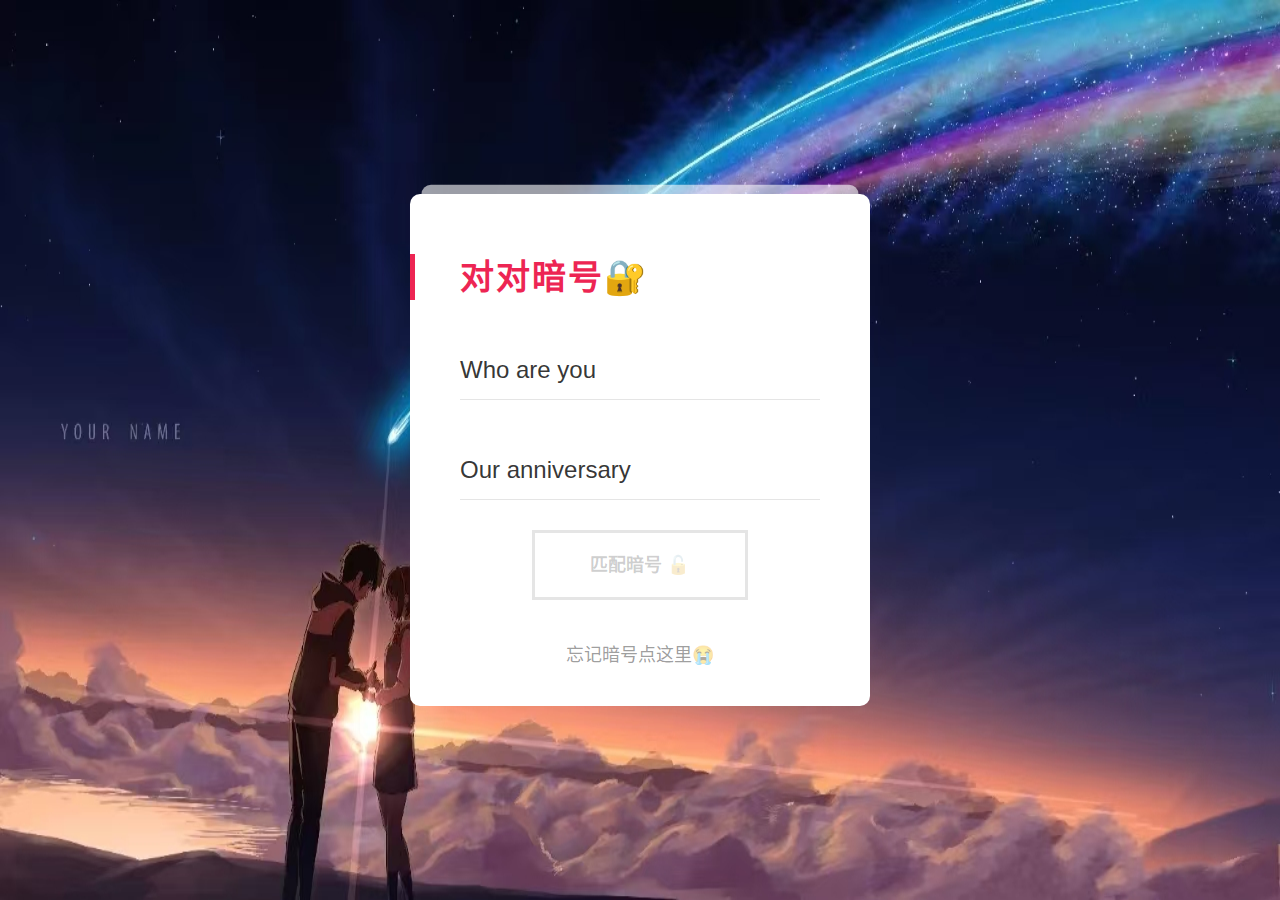
<file: index.html>
﻿<!DOCTYPE html>
<html lang="zh-CN">
  <head>
    <meta charset="UTF-8" />
    <title>让我来看看这是谁来了😜</title>

    <link
      rel="stylesheet"
      href="index/css/font-awesome-4.7.0/css/font-awesome.min.css"
    />
    <link rel="stylesheet" href="index/css/style.css" />
  </head>

  <body>
    <div class="materialContainer">
      <div class="box">
        <div class="title">对对暗号🔐</div>
        <div class="input">
          <label for="username">Who are you</label>
          <input type="text" name="username" id="username" />
          <span class="spin"></span>
        </div>
        <div class="input">
          <label for="password">Our anniversary</label>
          <input type="password" name="password" id="password" />
          <span class="spin"></span>
        </div>
        <div class="button login">
          <button onclick="login()">
            <span>匹配暗号 🔓</span>
            <i class="fa fa-check"></i>
          </button>
        </div>
        <a href="javascript:" class="pass-forgot" onclick="forgot()"
          >忘记暗号点这里😭</a
        >
      </div>
    </div>

    <script src="index/js/jquery.min.js"></script>
    <script src="index/js"></script>
    <script>
      function forgot() {
        alert('愣着干啥 快来问我🐷');
      }

      function login() {
        var username = document.getElementById('username');
        var pass = document.getElementById('password');
        if (username.value === '') {
          alert('让我来看看你的名字叫什么😲');
          username.focus();
        } else if (username.value === "刘宇珂" ||username.value ===  "珂宝" || username.value === "宇珂" ||username.value ===  "珂珂") {
          if (pass.value === '') {
            alert('还记得我们的第一天吗😘');
          }else if (pass.value !== '20250111') {
            alert('密码不对哦😭');
          }else {
            alert('验证成功✅ 叮咚 有一封信件');
            window.location.href = 'index/main.html';
          }
        } else {
          alert('你谁呀？');
          window.location.href = 'index/Error_Lemon.html';
        }
      }
    </script>
  </body>
</html>
</file>
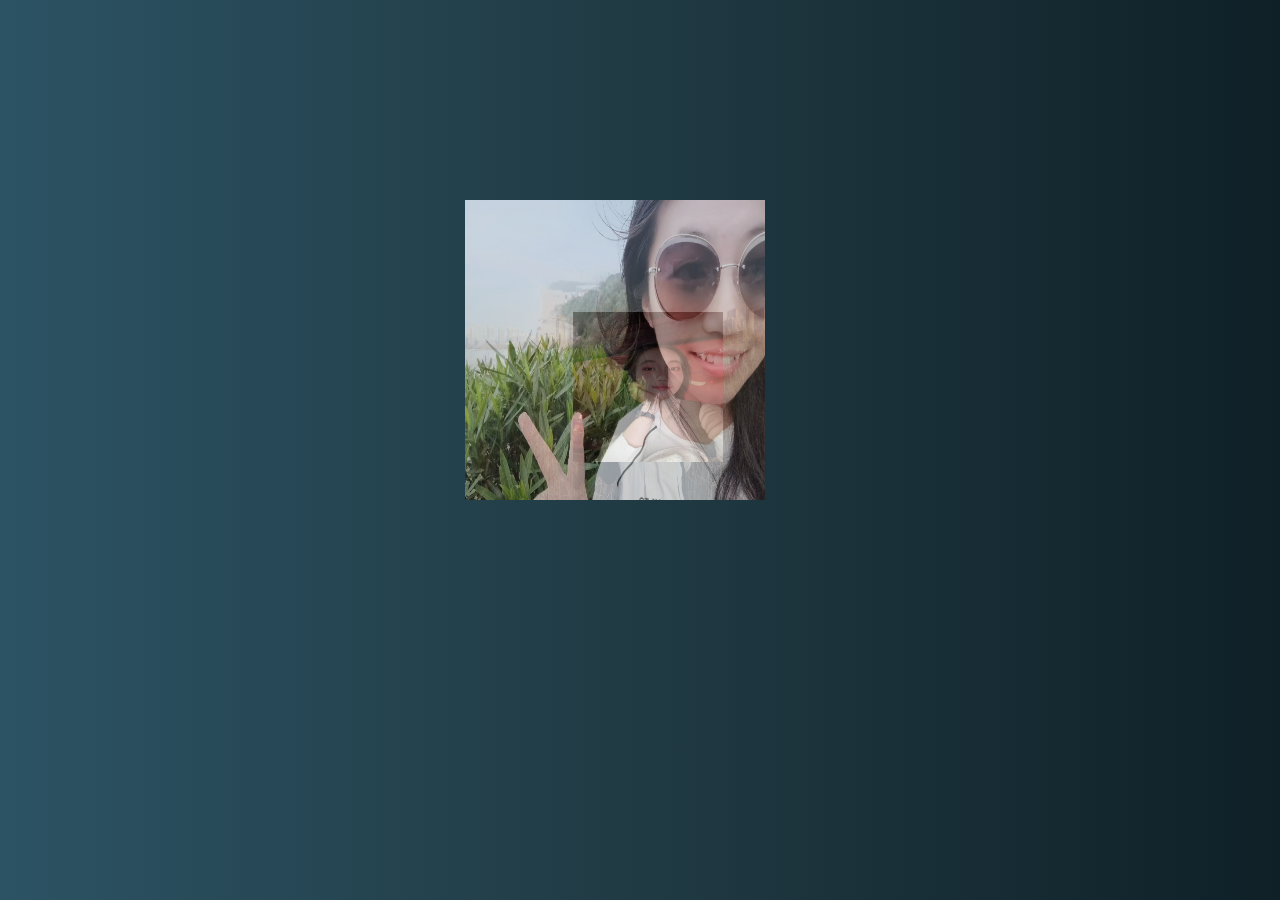
<file: 3DRotateAlbum/index.html>
<!DOCTYPE html>
<html lang="en">
<head>
    <meta charset="UTF-8">
    <meta name="viewport" content="width=device-width, initial-scale=1.0">
    <title>宝宝的3d旋转相册</title>
</head>
<link rel="stylesheet" href="style.css">
<body>
<main>
    <div class="big">
        <div class="img1_1"><img src="./assets/photo36.jpg" alt=""></div>
        <div class="img2_2"><img src="./assets/photo38.jpg" alt=""></div>
        <div class="img3_3"><img src="./assets/photo40.jpg" alt=""></div>
        <div class="img4_4"><img src="./assets/photo44.jpg" alt=""></div>
        <div class="img5_5"><img src="./assets/photo49.jpg" alt=""></div>
        <div class="img6_6"><img src="./assets/photo50.jpg" alt=""></div>

        <span class="img1"><img src="./assets/photo51.jpg" alt=""></span>
        <span class="img2"><img src="./assets/photo52.jpg" alt=""></span>
        <span class="img3"><img src="./assets/photo53.jpg" alt=""></span>
        <span class="img4"><img src="./assets/photo54.jpg" alt=""></span>
        <span class="img5"><img src="./assets/photo69.jpg" alt=""></span>
        <span class="img6"><img src="./assets/photo45.jpg" alt=""></span>
    </div>
</main>
</body>
</html>
</file>
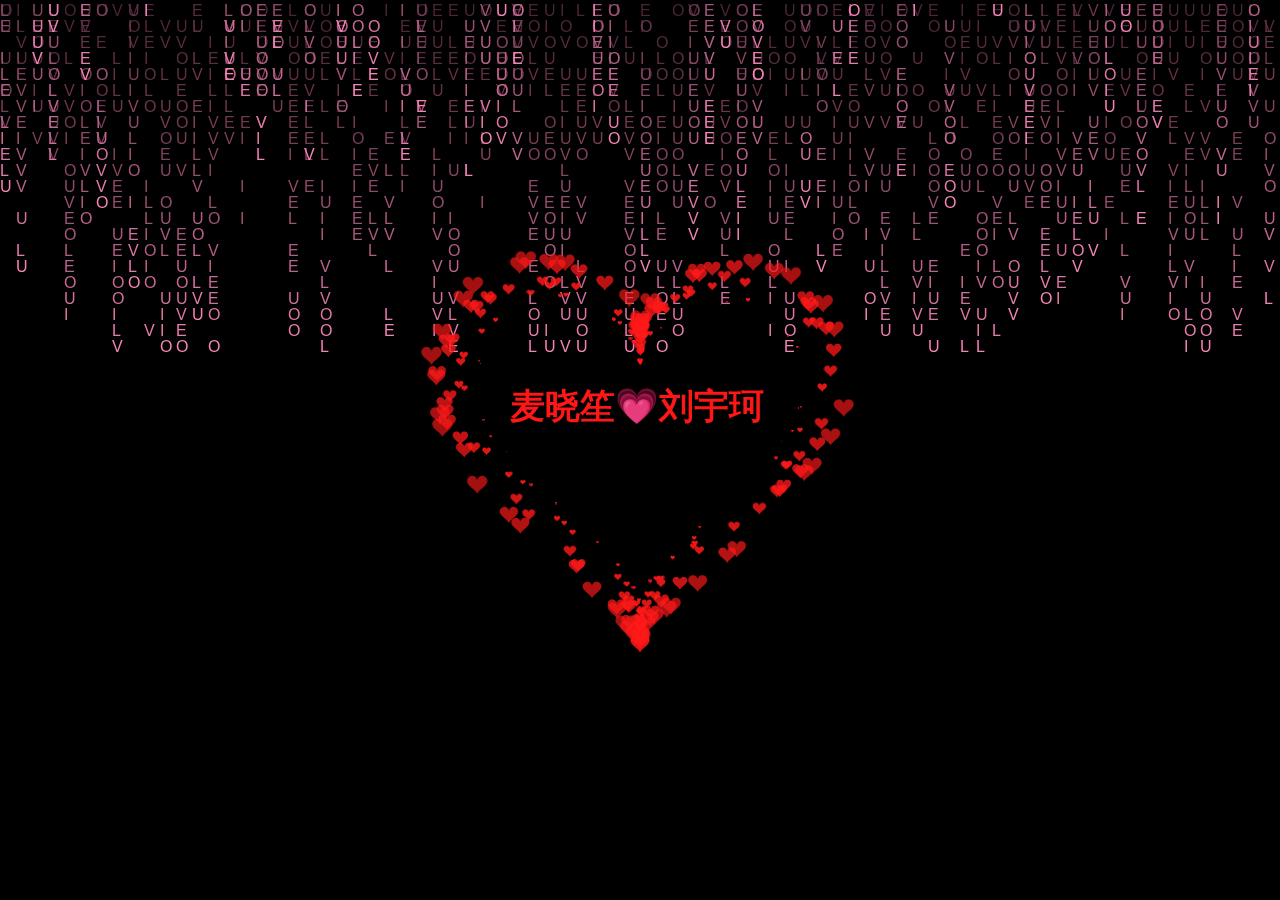
<file: HackerLove/index.html>
<!DOCTYPE html>
<html>
<meta http-equiv="Content-Type" content="text/html; charset=utf-8" />
<head>
    <title>I love you</title>
</head>
<body> <canvas id="canvas"></canvas>
<style type="text/css">
    body {
        margin: 0;
        padding: 0;
        overflow: hidden;
    }
</style>
<script type="text/javascript">
    var canvas = document.getElementById('canvas');
    var ctx = canvas.getContext('2d');


    canvas.height = window.innerHeight;
    canvas.width = window.innerWidth;

    var texts = 'I LOVE U'.split('');

    var fontSize = 16;
    var columns = canvas.width / fontSize;
    // 用于计算输出文字时坐标，所以长度即为列数
    var drops = [];
    //初始值
    for (var x = 0; x < columns; x++) {
        drops[x] = 1;
    }

    function draw() {
        //让背景逐渐由透明到不透明
        ctx.fillStyle = 'rgba(0, 0, 0, 0.05)';
        ctx.fillRect(0, 0, canvas.width, canvas.height);
        //文字颜色
        ctx.fillStyle = '#f584b7';
        ctx.font = fontSize + 'px arial';
        //逐行输出文字
        for (var i = 0; i < drops.length; i++) {
            var text = texts[Math.floor(Math.random() * texts.length)];
            ctx.fillText(text, i * fontSize, drops[i] * fontSize);

            if (drops[i] * fontSize > canvas.height || Math.random() > 0.95) {
                drops[i] = 0;
            }

            drops[i]++;
        }
    }
    setInterval(draw, 33);
</script>
</body>

</html>
<!DOCTYPE HTML PUBLIC "-//W3C//DTD HTML 4.0 Transitional//EN">
<HTML>

<HEAD>
    <TITLE> love</TITLE>
    <meta http-equiv="Content-Type" content="text/html; charset=utf-8" />
    <META NAME="Generator" CONTENT="EditPlus">
    <META NAME="Author" CONTENT="">
    <META NAME="Keywords" CONTENT="">
    <META NAME="Description" CONTENT="">
    <meta charset="UTF-8">
    <style>
        html,
        body {
            height: 100%;
            padding: 0;
            margin: 0;
            background: rgb(0, 0, 0);
        }

        canvas {
            position: absolute;
            width: 100%;
            height: 100%;
        }

        #child {
            position: fixed;
            top: 50%;
            left: 50%;
            margin-top: -75px;
            margin-left: -100px;

        }

        h5 {
            font-family: "STKaiti";
            font-size: 35px;
            color: #ff1616;
            position: relative;
            top: -50px;
            left: -30px;
        }
    </style>
</head>

<body>
<div id="child">
    <h5>麦晓笙💗刘宇珂</h5>
</div>
<!--这里写名字❤！！！-->
<canvas id="pinkboard"></canvas>
<!-- <canvas id= "canvas"></canvas>  -->
<script>
    /*
   * Settings
   */
    var settings = {
        particles: {
            length: 500, // maximum amount of particles
            duration: 2, // particle duration in sec
            velocity: 100, // particle velocity in pixels/sec
            effect: -0.75, // play with this for a nice effect
            size: 30, // particle size in pixels
        },
    };

    /*
     * RequestAnimationFrame polyfill by Erik Möller
     */
    (function () { var b = 0; var c = ["ms", "moz", "webkit", "o"]; for (var a = 0; a < c.length && !window.requestAnimationFrame; ++a) { window.requestAnimationFrame = window[c[a] + "RequestAnimationFrame"]; window.cancelAnimationFrame = window[c[a] + "CancelAnimationFrame"] || window[c[a] + "CancelRequestAnimationFrame"] } if (!window.requestAnimationFrame) { window.requestAnimationFrame = function (h, e) { var d = new Date().getTime(); var f = Math.max(0, 16 - (d - b)); var g = window.setTimeout(function () { h(d + f) }, f); b = d + f; return g } } if (!window.cancelAnimationFrame) { window.cancelAnimationFrame = function (d) { clearTimeout(d) } } }());

    /*
     * Point class
     */
    var Point = (function () {
        function Point(x, y) {
            this.x = (typeof x !== 'undefined') ? x : 0;
            this.y = (typeof y !== 'undefined') ? y : 0;
        }
        Point.prototype.clone = function () {
            return new Point(this.x, this.y);
        };
        Point.prototype.length = function (length) {
            if (typeof length == 'undefined')
                return Math.sqrt(this.x * this.x + this.y * this.y);
            this.normalize();
            this.x *= length;
            this.y *= length;
            return this;
        };
        Point.prototype.normalize = function () {
            var length = this.length();
            this.x /= length;
            this.y /= length;
            return this;
        };
        return Point;
    })();

    /*
     * Particle class
     */
    var Particle = (function () {
        function Particle() {
            this.position = new Point();
            this.velocity = new Point();
            this.acceleration = new Point();
            this.age = 0;
        }
        Particle.prototype.initialize = function (x, y, dx, dy) {
            this.position.x = x;
            this.position.y = y;
            this.velocity.x = dx;
            this.velocity.y = dy;
            this.acceleration.x = dx * settings.particles.effect;
            this.acceleration.y = dy * settings.particles.effect;
            this.age = 0;
        };
        Particle.prototype.update = function (deltaTime) {
            this.position.x += this.velocity.x * deltaTime;
            this.position.y += this.velocity.y * deltaTime;
            this.velocity.x += this.acceleration.x * deltaTime;
            this.velocity.y += this.acceleration.y * deltaTime;
            this.age += deltaTime;
        };
        Particle.prototype.draw = function (context, image) {
            function ease(t) {
                return (--t) * t * t + 1;
            }
            var size = image.width * ease(this.age / settings.particles.duration);
            context.globalAlpha = 1 - this.age / settings.particles.duration;
            context.drawImage(image, this.position.x - size / 2, this.position.y - size / 2, size, size);
        };
        return Particle;
    })();

    /*
     * ParticlePool class
     */
    var ParticlePool = (function () {
        var particles,
            firstActive = 0,
            firstFree = 0,
            duration = settings.particles.duration;

        function ParticlePool(length) {
            // create and populate particle pool
            particles = new Array(length);
            for (var i = 0; i < particles.length; i++)
                particles[i] = new Particle();
        }
        ParticlePool.prototype.add = function (x, y, dx, dy) {
            particles[firstFree].initialize(x, y, dx, dy);

            // handle circular queue
            firstFree++;
            if (firstFree == particles.length) firstFree = 0;
            if (firstActive == firstFree) firstActive++;
            if (firstActive == particles.length) firstActive = 0;
        };
        ParticlePool.prototype.update = function (deltaTime) {
            var i;

            // update active particles
            if (firstActive < firstFree) {
                for (i = firstActive; i < firstFree; i++)
                    particles[i].update(deltaTime);
            }
            if (firstFree < firstActive) {
                for (i = firstActive; i < particles.length; i++)
                    particles[i].update(deltaTime);
                for (i = 0; i < firstFree; i++)
                    particles[i].update(deltaTime);
            }

            // remove inactive particles
            while (particles[firstActive].age >= duration && firstActive != firstFree) {
                firstActive++;
                if (firstActive == particles.length) firstActive = 0;
            }


        };
        ParticlePool.prototype.draw = function (context, image) {
            // draw active particles
            if (firstActive < firstFree) {
                for (i = firstActive; i < firstFree; i++)
                    particles[i].draw(context, image);
            }
            if (firstFree < firstActive) {
                for (i = firstActive; i < particles.length; i++)
                    particles[i].draw(context, image);
                for (i = 0; i < firstFree; i++)
                    particles[i].draw(context, image);
            }
        };
        return ParticlePool;
    })();

    /*
     * Putting it all together
     */
    (function (canvas) {
        var context = canvas.getContext('2d'),
            particles = new ParticlePool(settings.particles.length),
            particleRate = settings.particles.length / settings.particles.duration, // particles/sec
            time;

        // get point on heart with -PI <= t <= PI
        function pointOnHeart(t) {
            return new Point(
                160 * Math.pow(Math.sin(t), 3),
                130 * Math.cos(t) - 50 * Math.cos(2 * t) - 20 * Math.cos(3 * t) - 10 * Math.cos(4 * t) + 25
            );
        }

        // creating the particle image using a dummy canvas
        var image = (function () {
            var canvas = document.createElement('canvas'),
                context = canvas.getContext('2d');
            canvas.width = settings.particles.size;
            canvas.height = settings.particles.size;
            // helper function to create the path
            function to(t) {
                var point = pointOnHeart(t);
                point.x = settings.particles.size / 2 + point.x * settings.particles.size / 350;
                point.y = settings.particles.size / 2 - point.y * settings.particles.size / 350;
                return point;
            }
            // create the path
            context.beginPath();
            var t = -Math.PI;
            var point = to(t);
            context.moveTo(point.x, point.y);
            while (t < Math.PI) {
                t += 0.01; // baby steps!
                point = to(t);
                context.lineTo(point.x, point.y);
            }
            context.closePath();
            // create the fill
            context.fillStyle = '#ff1a1a';
            context.fill();
            // create the image
            var image = new Image();
            image.src = canvas.toDataURL();
            return image;
        })();

        // render that thing!
        function render() {
            // next animation frame
            requestAnimationFrame(render);

            // update time
            var newTime = new Date().getTime() / 1000,
                deltaTime = newTime - (time || newTime);
            time = newTime;

            // clear canvas
            context.clearRect(0, 0, canvas.width, canvas.height);

            // create new particles
            var amount = particleRate * deltaTime;
            for (var i = 0; i < amount; i++) {
                var pos = pointOnHeart(Math.PI - 2 * Math.PI * Math.random());
                var dir = pos.clone().length(settings.particles.velocity);
                particles.add(canvas.width / 2 + pos.x, canvas.height / 2 - pos.y, dir.x, -dir.y);
            }

            // update and draw particles
            particles.update(deltaTime);
            particles.draw(context, image);
        }

        // handle (re-)sizing of the canvas
        function onResize() {
            canvas.width = canvas.clientWidth;
            canvas.height = canvas.clientHeight;
        }
        window.onresize = onResize;

        // delay rendering bootstrap
        setTimeout(function () {
            onResize();
            render();
        }, 10);
    })(document.getElementById('pinkboard'));




</script>

</BODY>
<!--
<audio controls>
  <source src="Alan Walker-Faded.mp3" type="audio/ogg">
  <source src="Alan Walker-Faded.mp3" type="audio/mpeg">
</audio >
     -->


</HTML>
</file>
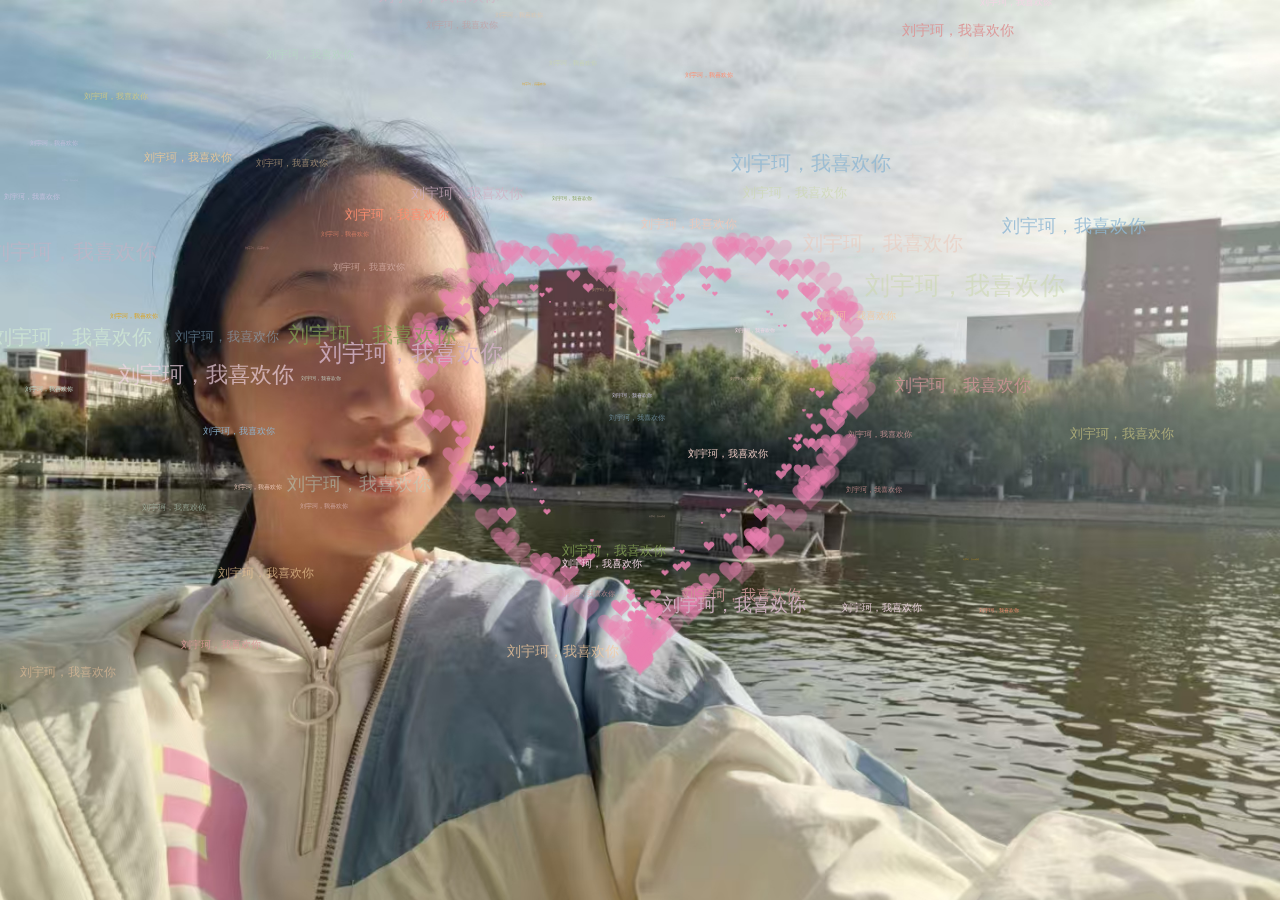
<file: LoveSrceen/index.html>
<!DOCTYPE html>
<html>
<head>
    <meta http-equiv="Content-Type" content="text/html; charset=UTF-8">
    <link rel="stylesheet" href="style.css">
    <title>I love you</title>
</head>
<body>
<canvas id="pinkboard" width="1920" height="947"></canvas>
<canvas id="canvas" width="1920" height="947"></canvas>

<script type="text/javascript" src="index.js"></script>
<script src="../clickToLove.js"></script>
</body>
</html>
</file>
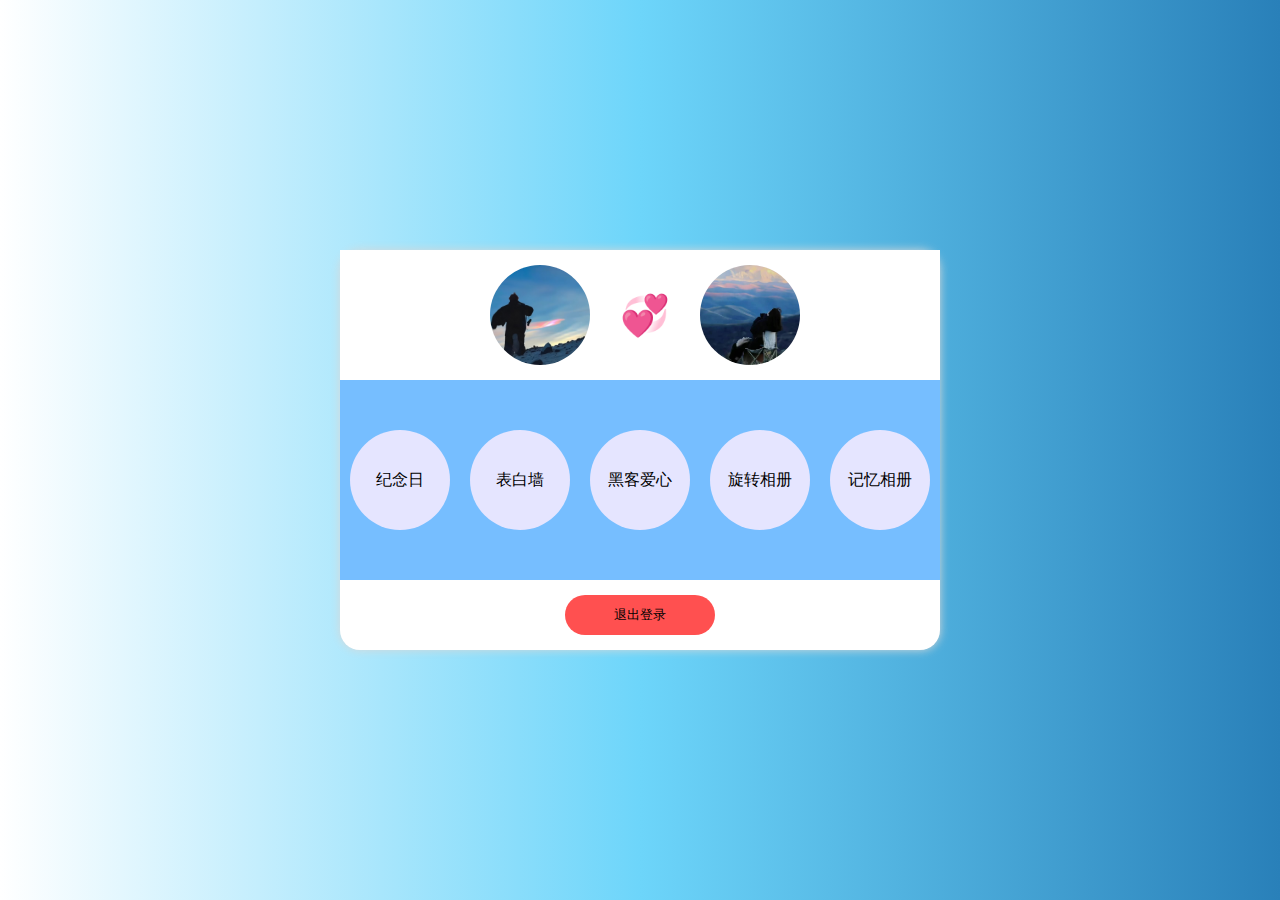
<file: index/home.html>
<!DOCTYPE html>
<html lang="en">
<head>
    <meta charset="UTF-8">
    <title>首页</title>
    <style>
        body{
            background: #2980B9;  /* fallback for old browsers */
            background: -webkit-linear-gradient(to right, #FFFFFF, #6DD5FA, #2980B9);  /* Chrome 10-25, Safari 5.1-6 */
            background: linear-gradient(to right, #FFFFFF, #6DD5FA, #2980B9); /* W3C, IE 10+/ Edge, Firefox 16+, Chrome 26+, Opera 12+, Safari 7+ */
        }
        .contanier{
            width: 600px;
            height: 400px;
            background-color: #ffffff;
            position: absolute;
            left: 50%;
            top: 50%;
            transform: translate(-50%,-50%);
            box-shadow: #d8d8d8 0px 0px 10px;
            border-radius:20px 20px;
        }

        .head{
            width: 600px;
            height: 130px;
            background-color: #fff;
            display: flex;
            align-items: center;
            text-align: center;
        }

        .head-left,.head-right{
            width: 100px;
            height: 100px;
            background-color: #f5f5f5;
            border-radius: 50%;
        }

        .head-left{
           position: relative;
           left: 150px;
        }

        .head-right{
            position: relative;
            left: 240px;
        }

        .love{
            width: 20px;
            font-size: 40px;
            position: relative;
            left: 180px;
        }
        .head-left img,.head-right img{
            width: 100px;
            height: 100px;
            border-radius: 50%;
        }
        .function{
            width: 600px;
            height: 200px;
            display: flex;
            justify-content: space-around;
            align-items: center;
            background: #76beff ;
        }

        .item{
            width: 100px;
            height: 100px;
            border-radius: 50%;
            text-align: center;
            line-height: 100px;
            background-color: #e5e5ff;
            cursor: pointer;
        }

        .item:hover{
            text-align: center;
            line-height: 90px;
            width: 90px;
            height: 90px;
            color: #ff9cb0;
        }
        .foot {
            width: 600px;
            height: 70px;
            text-align: center;
        }

        .btn{
            width: 150px;
            height: 40px;
            margin-top: 15px;
            background-color:#ff5050 ;
            border: none;
            outline: none;
            border-radius: 20px;
            cursor: pointer;
        }
    </style>
</head>
<body>
  <div class="contanier">
      <div class="head">
          <div class="head-left"><img src="images/user1.jpg"></div>
          <div class="love">💞</div>
          <div class="head-right"><img src="images/user2.jpg"></div>
      </div>
      <div class="function">
          <div class="item">纪念日</div>
          <div class="item">表白墙</div>
          <div class="item">黑客爱心</div>
          <div class="item">旋转相册</div>
          <div class="item">记忆相册</div>
      </div>
      <div class="foot">
          <button class="btn">退出登录</button>
      </div>
  </div>

<script>
    let itemArr, exit ;
    itemArr=[]
    for(let i = 0; i < 5; i++){
        itemArr[i] = document.getElementsByClassName('item')[i];
    }
    exit = document.getElementsByClassName('btn')[0];
    const go1 = () => {
        window.location.href = 'main.html';
    }
    const go2 = () => {
        window.location.href = '../LoveSrceen/index.html';
    }
    const go3 = () => {
        window.location.href = '../HackerLove/index.html';
    }
    const go4 = () => {
        window.location.href = '../3DRotateAlbum/index.html';
    }
    const go5 = () => {
        window.location.href = '../album/index.html';
    }
    itemArr[0].addEventListener('click', go1);
    itemArr[1].addEventListener('click', go2);
    itemArr[2].addEventListener('click', go3);
    itemArr[3].addEventListener('click', go4);
    itemArr[4].addEventListener('click', go5);
    exit.addEventListener('click', () => {
        if(confirm('确定要退出登录吗？')){
            window.location.href = '../index.html';
        }
    })
</script>
</body>
</html>
</file>
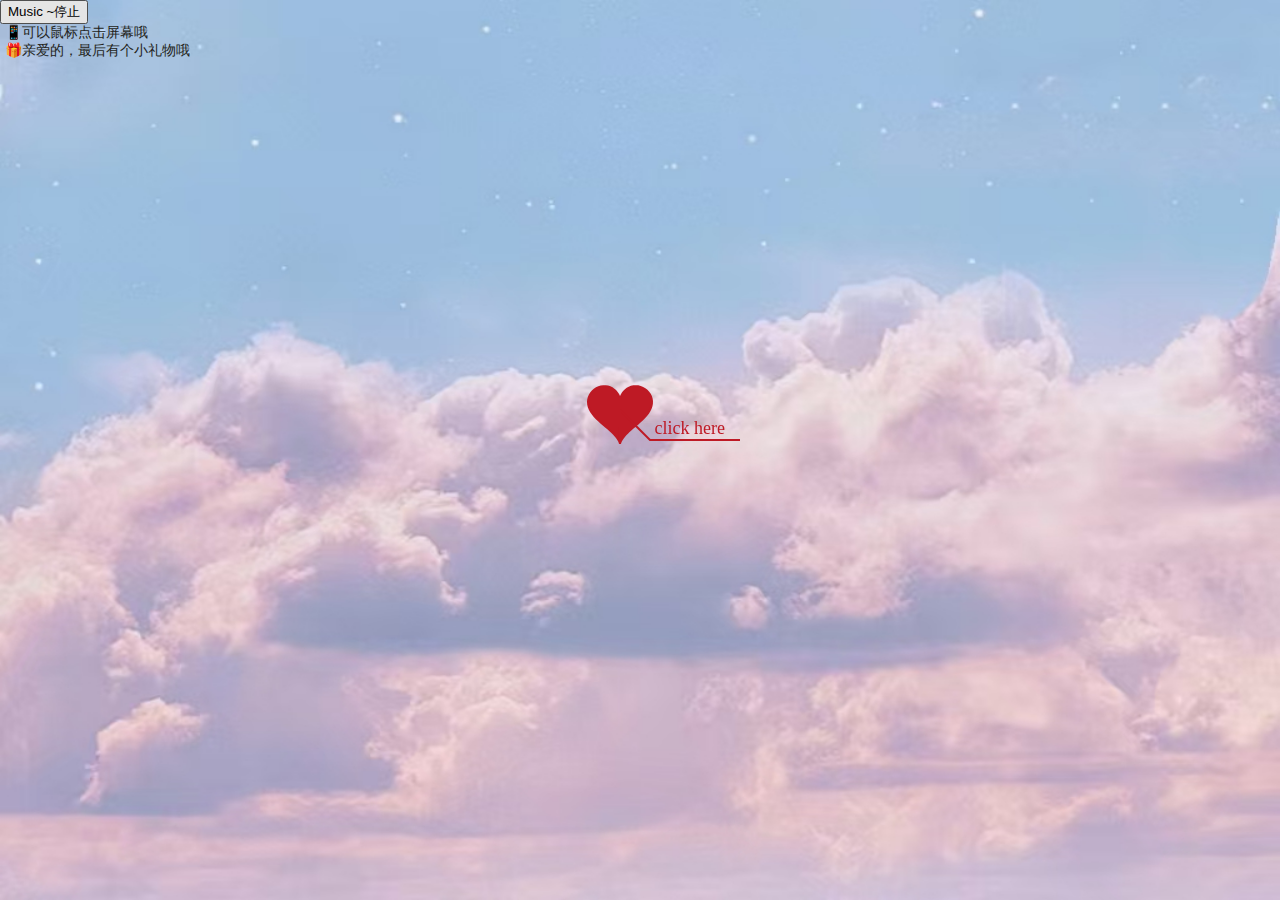
<file: index/main.html>
<!DOCTYPE html>
<html>

<head>
  <meta name="viewport" content="width=device-width, initial-scale=1.0, maximum-scale=1.0, user-scalable=0" />
  <meta http-equiv="Content-Type" content="text/html; charset=UTF-8">
  <title>给刘宇珂的一封💌</title>
  <style>
    .timer {
      font-size: 120%;
      line-height: 1.0;
      margin: 1em 0;
    }

    .timer b {
      color: rgb(253, 99, 125);
    }
  </style>
  <link type="text/css" rel="stylesheet" href="css/default.css">
  <script type="text/javascript" src="js/jquery.js"></script>
  <script type="text/javascript" src="js/jscex.js"></script>
  <script type="text/javascript" src="js/jscex-parser.js"></script>
  <script type="text/javascript" src="js/jscex-jit.js"></script>
  <script type="text/javascript" src="js/jscex-builderbase.js"></script>
  <script type="text/javascript" src="js/jscex-async.js"></script>
  <script type="text/javascript" src="js/jscex-async-powerpack.js"></script>
  <script type="text/javascript" src="js/functions.js" charset="utf-8"></script>
  <script type="text/javascript" src="js/love.js" charset="utf-8"></script>
  <script src="../clickToLove.js"></script>
</head>

<body>
  <!--这里放音乐哦 -->
  <audio id='audio' src='http://go.163.com/2018/0209/mengniu/audio/bgm.mp3' loop></audio>
  <button id='status' onclick='triggerBgMusic()'>播放按钮</button>
  <br>
  <span class="say">📱可以鼠标点击屏幕哦</span>
  <br>
  <span class="say">🎁亲爱的，最后有个小礼物哦</span>
  <!--定时跳转-->
  <meta http-equiv="refresh" content="72;url=gift.html">
  <!--信件打字机 -->
  <div id="main">
    <div id="error">亲爱哒，您的浏览器无法显示呐，麻烦请换成电脑端口的谷歌，火狐，360浏览器。么么哒！(づ￣ 3￣)づ！</div>
    <div id="wrap">
      <div id="text">
        <div id="code">
          <span class="say"> 亲爱的 刘宇珂 💞</span><br>
          <span class="say"> </span><br>
          <span class="say"> &emsp;久违芝宇，时切葭思~</span><br>
          <span class="say"> </span>&emsp;我的世界本是平平无奇<br>
          <span class="say"> </span>&emsp;直到你的出现，闯进我的世界，我千头万绪下有了最明的星辰<br>
          <span class="say"> </span>&emsp;遥头前路有了确定的方向<br>
          <span class="say"> </span><br>
          <span class="say"> </span>&emsp;我憧憬跟你有美好的未来<br>
          <span class="say"> </span>&emsp;如果有机会的话<br>
          <span class="say"> </span>&emsp;我们要一起做饭，一起看书，一起吹晚风，一起回家<br>
          <span class="say"> </span>&emsp;还要跟你一起走更遥远的路...<br>
          <span class="say"> </span>&emsp;因为我想跟你有来日方长，我爱你💖<br>
		  <span class="say"> </span><br>
          <span class="say"> </span>&emsp;满天星辰远不及你⭐<br>
          <span class="say"> </span>&emsp;我希望我们年老时，依然能牵着手散步<br>
          <span class="say"> </span>&emsp;那时候我还能靠在你的肩上告诉你<br>
          <span class="say"> </span>&emsp;我有多爱你，有多幸福<br>
          <span class="say"> </span><br>
          <span class="say"> &emsp;🌠2006 ..M1126守卫L417..🌠</span><br>
          <span class="say"><span class="space">L417小行星！M1126从未偏离轨道，永远为你环行！！！</span></span>
        </div>
      </div>
      <!--倒计时信息-->
      <div id="clock-box">
        <span class="STYLE1">💕 IN THE WORLD OF ROMANTIC LOVE</span>
          <div class="timer">
            <b id="d"></b> Days <b id="h"></b> Hours <b id="m"></b> Minutes <b id="s"></b> Seconds
          </div>
      </div>
      <canvas id="canvas" width="1100" height="680"></canvas>
    </div>

  </div>

  <script>
    (function () {
      var canvas = $('#canvas');

      if (!canvas[0].getContext) {
        $("#error").show();
        return false;
      }

      var width = canvas.width();
      var height = canvas.height();

      canvas.attr("width", width);
      canvas.attr("height", height);

      var opts = {
        seed: {
          x: width / 2 - 20,
          color: "rgb(190, 26, 37)",
          scale: 2
        },
        branch: [
          [535, 680, 570, 250, 500, 200, 30, 100, [
            [540, 500, 455, 417, 340, 400, 13, 100, [
              [450, 435, 434, 430, 394, 395, 2, 40]
            ]],
            [550, 445, 600, 356, 680, 345, 12, 100, [
              [578, 400, 648, 409, 661, 426, 3, 80]
            ]],
            [539, 281, 537, 248, 534, 217, 3, 40],
            [546, 397, 413, 247, 328, 244, 9, 80, [
              [427, 286, 383, 253, 371, 205, 2, 40],
              [498, 345, 435, 315, 395, 330, 4, 60]
            ]],
            [546, 357, 608, 252, 678, 221, 6, 100, [
              [590, 293, 646, 277, 648, 271, 2, 80]
            ]]
          ]]
        ],
        bloom: {
          num: 700,
          width: 1080,
          height: 650,
        },
        footer: {
          width: 1200,
          height: 5,
          speed: 10,
        }
      }

      var tree = new Tree(canvas[0], width, height, opts);
      var seed = tree.seed;
      var foot = tree.footer;
      var hold = 1;

      canvas.click(function (e) {
        var offset = canvas.offset(),
          x, y;
        x = e.pageX - offset.left;
        y = e.pageY - offset.top;
        if (seed.hover(x, y)) {
          hold = 0;
          canvas.unbind("click");
          canvas.unbind("mousemove");
          canvas.removeClass('hand');
        }
      }).mousemove(function (e) {
        var offset = canvas.offset(),
          x, y;
        x = e.pageX - offset.left;
        y = e.pageY - offset.top;
        canvas.toggleClass('hand', seed.hover(x, y));
      });

      var seedAnimate = eval(Jscex.compile("async", function () {
        seed.draw();
        while (hold) {
          $await(Jscex.Async.sleep(10));
        }
        while (seed.canScale()) {
          seed.scale(0.95);
          $await(Jscex.Async.sleep(10));
        }
        while (seed.canMove()) {
          seed.move(0, 2);
          foot.draw();
          $await(Jscex.Async.sleep(10));
        }
      }));

      var growAnimate = eval(Jscex.compile("async", function () {
        do {
          tree.grow();
          $await(Jscex.Async.sleep(10));
        } while (tree.canGrow());
      }));

      var flowAnimate = eval(Jscex.compile("async", function () {
        do {
          tree.flower(2);
          $await(Jscex.Async.sleep(10));
        } while (tree.canFlower());
      }));

      var moveAnimate = eval(Jscex.compile("async", function () {
        tree.snapshot("p1", 240, 0, 610, 680);
        while (tree.move("p1", 500, 0)) {
          foot.draw();
          $await(Jscex.Async.sleep(10));
        }
        foot.draw();
        tree.snapshot("p2", 500, 0, 610, 680);

        // 会有闪烁不得意这样做, (＞﹏＜)
        canvas.parent().css("background", "url(" + tree.toDataURL('image/png') + ")");
        canvas.css("background", "#ffe");
        $await(Jscex.Async.sleep(300));
        canvas.css("background", "none");
      }));

      var jumpAnimate = eval(Jscex.compile("async", function () {
        var ctx = tree.ctx;
        while (true) {
          tree.ctx.clearRect(0, 0, width, height);
          tree.jump();
          foot.draw();
          $await(Jscex.Async.sleep(50));
        }
      }));

      var textAnimate = eval(Jscex.compile("async", function () {
        var together = new Date();
        together.setFullYear(2025,1,11);
        together.setHours(12);
        together.setMinutes(0);
        together.setSeconds(0);
        together.setMilliseconds(0);

        $("#code").show().typewriter();
        $("#clock-box").fadeIn(500);
        while (true) {
          timeElapse(together);
          $await(Jscex.Async.sleep(1000));
        }
      }));

      var runAsync = eval(Jscex.compile("async", function () {
        $await(seedAnimate());
        $await(growAnimate());
        $await(flowAnimate());
        $await(moveAnimate());

        textAnimate().start();

        $await(jumpAnimate());
      }));

      runAsync().start();
    })();

    //Js 时间替换
    function timer() {
      window.setTimeout("show_date_time()", 1000);
      var start = new Date("2025-01-11 23:00:00").getTime(); 
      var t = new Date().getTime() - start;
      var h = ~~(t / 1000 / 60 / 60 % 24);
      if (h < 10) {
        h = "0" + h;
      }
      var m = ~~(t / 1000 / 60 % 60);
      if (m < 10) {
        m = "0" + m;
      }
      var s = ~~(t / 1000 % 60);
      if (s < 10) {
        s = "0" + s;
      }
      document.getElementById('d').innerHTML = ~~(t / 1000 / 60 / 60 / 24);
      document.getElementById('h').innerHTML = h;
      document.getElementById('m').innerHTML = m;
      document.getElementById('s').innerHTML = s;
    }
    timer();
    setInterval(timer, 1000);


    //----------背景音乐页面初始化------------  用于解决safari和Chrome自动播放问题 
    //方案来源于https://blog.csdn.net/joyce_lcy/article/details/79347383?utm_medium=distribute.pc_relevant.none-task-blog-BlogCommendFromMachineLearnPai2-2.control&dist_request_id=&depth_1-utm_source=distribute.pc_relevant.none-task-blog-BlogCommendFromMachineLearnPai2-2.control
    var audio = document.getElementById('audio');
    if (sessionStorage.bgmusic == 'pause') {
      playBgMusic(false);
    } else {
      playBgMusic(true);
      //----------处理自动播放------------
      //--创建页面监听，等待微信端页面加载完毕 触发音频播放
      document.addEventListener('DOMContentLoaded', function () {
        function audioAutoPlay() {
          playBgMusic(true);
          document.addEventListener("WeixinJSBridgeReady", function () {
            playBgMusic(true);
          }, false);
        }
        audioAutoPlay();
      });
      //--创建触摸监听，当浏览器打开页面时，触摸屏幕触发事件，进行音频播放
      function audioAutoPlay() {
        playBgMusic(true);
        document.removeEventListener('touchstart', audioAutoPlay);
      }
      document.addEventListener('touchstart', audioAutoPlay);
    }
    //----------处理页面激活------------
    var hiddenProperty = 'hidden' in document ? 'hidden' :
      'webkitHidden' in document ? 'webkitHidden' :
      'mozHidden' in document ? 'mozHidden' :
      null;
    var visibilityChangeEvent = hiddenProperty.replace(/hidden/i, 'visibilitychange');
    var onVisibilityChange = function () {
      if (!document[hiddenProperty]) {
        if (!sessionStorage.bgmusic || sessionStorage.bgmusic == 'play') {
          audio.play();
        }
      } else {
        audio.pause();
      }
    }
    document.addEventListener(visibilityChangeEvent, onVisibilityChange);
    //---------背景音乐开关----------
    function triggerBgMusic() {
      if (!sessionStorage.bgmusic || sessionStorage.bgmusic == 'play') {
        playBgMusic(false);
      } else {
        playBgMusic(true);
      }
    }
    //---------音乐播放和暂停----------
    function playBgMusic(val) {
      if (val) {
        audio.play();
        sessionStorage.bgmusic = 'play';
        document.getElementById('status').innerHTML = 'Music ~停止';
      } else {
        audio.pause();
        sessionStorage.bgmusic = 'pause';
        document.getElementById('status').innerHTML = '音乐 ~走起';
      }
    }
  </script>

</body>

</html>
</file>
<file: index/css/style.css>
.box {
  position: relative;
  top: 0;
  float: left;
  padding: 60px 50px 40px 50px;
  width: 100%;
  background: white;
  border-radius: 10px;
  transform: scale(1);
  -webkit-transform: scale(1);
  -ms-transform: scale(1);
  z-index: 5;
}

.box.back {
  transform: scale(0.95);
  -webkit-transform: scale(0.95);
  -ms-transform: scale(0.95);
  top: -20px;
  opacity: 0.8;
  z-index: -1;
}

.box:before {
  content: '';
  width: 100%;
  height: 30px;
  border-radius: 10px;
  position: absolute;
  top: -10px;
  background: rgba(255, 255, 255, 0.6);
  left: 0;
  transform: scale(0.95);
  -webkit-transform: scale(0.95);
  -ms-transform: scale(0.95);
  z-index: -1;
}

.overbox .title {
  color: #fff;
}

.overbox .title:before {
  background: #fff;
}

.title {
  width: 100%;
  float: left;
  line-height: 46px;
  font-size: 34px;
  font-weight: 700;
  letter-spacing: 2px;
  color: #ed2553;
  position: relative;
}

.title:before {
  content: '';
  width: 5px;
  height: 100%;
  position: absolute;
  top: 0;
  left: -50px;
  background: #ed2553;
}

.input,
.input label,
.input input,
.input .spin,
.button,
.button button .button.login button i.fa,
.material-button .shape:before,
.material-button .shape:after,
.button.login button {
  transition: 300ms cubic-bezier(0.4, 0, 0.2, 1);
  -webkit-transition: 300ms cubic-bezier(0.4, 0, 0.2, 1);
  -ms-transition: 300ms cubic-bezier(0.4, 0, 0.2, 1);
}

.material-button,
.alt-2,
.material-button .shape,
.alt-2 .shape,
.box {
  transition: 400ms cubic-bezier(0.4, 0, 0.2, 1);
  -webkit-transition: 400ms cubic-bezier(0.4, 0, 0.2, 1);
  -ms-transition: 400ms cubic-bezier(0.4, 0, 0.2, 1);
}

.input,
.input label,
.input input,
.input .spin,
.button,
.button button {
  width: 100%;
  float: left;
}

.input,
.button {
  margin-top: 30px;
  height: 70px;
}

.input,
.input input,
.button,
.button button {
  position: relative;
}

.input input {
  height: 60px;
  top: 10px;
  border: none;
  background: transparent;
}

.input input,
.input label,
.button button {
  font-family: 'Roboto', sans-serif;
  font-size: 24px;
  color: rgba(0, 0, 0, 0.8);
  font-weight: 300;
}

.input:before,
.input .spin {
  width: 100%;
  height: 1px;
  position: absolute;
  bottom: 0;
  left: 0;
}

.input:before {
  content: '';
  background: rgba(0, 0, 0, 0.1);
  z-index: 3;
}

.input .spin {
  background: #ed2553;
  z-index: 4;
  width: 0;
}

.overbox .input .spin {
  background: rgba(255, 255, 255, 1);
}

.overbox .input:before {
  background: rgba(255, 255, 255, 0.5);
}

.input label {
  position: absolute;
  top: 10px;
  left: 0;
  z-index: 2;
  cursor: pointer;
  line-height: 60px;
}

.button.login {
  width: 60%;
  left: 20%;
}

.button.login button,
.button button {
  width: 100%;
  line-height: 64px;
  left: 0%;
  background-color: transparent;
  border: 3px solid rgba(0, 0, 0, 0.1);
  font-weight: 900;
  font-size: 18px;
  color: rgba(0, 0, 0, 0.2);
}

.button.login {
  margin-top: 30px;
}

.button {
  margin-top: 20px;
}

.button button {
  background-color: #fff;
  color: #ed2553;
  border: none;
}

.button.login button.active {
  border: 3px solid transparent;
  color: #fff !important;
}

.button.login button.active span {
  opacity: 0;
  transform: scale(0);
  -webkit-transform: scale(0);
  -ms-transform: scale(0);
}

.button.login button.active i.fa {
  opacity: 1;
  transform: scale(1) rotate(-0deg);
  -webkit-transform: scale(1) rotate(-0deg);
  -ms-transform: scale(1) rotate(-0deg);
}

.button.login button i.fa {
  width: 100%;
  height: 100%;
  position: absolute;
  top: 0;
  left: 0;
  line-height: 60px;
  transform: scale(0) rotate(-45deg);
  -webkit-transform: scale(0) rotate(-45deg);
  -ms-transform: scale(0) rotate(-45deg);
}

.button.login button:hover {
  color: #ed2553;
  border-color: #ed2553;
}

.button {
  margin: 40px 0;
  overflow: hidden;
  z-index: 2;
}

.button button {
  cursor: pointer;
  position: relative;
  z-index: 2;
}

.pass-forgot {
  width: 100%;
  float: left;
  text-align: center;
  color: rgba(0, 0, 0, 0.4);
  font-size: 18px;
}

.click-efect {
  position: absolute;
  top: 0;
  left: 0;
  background: #ed2553;
  border-radius: 50%;
}

.overbox {
  width: 100%;
  height: 100%;
  position: absolute;
  top: 0;
  left: 0;
  overflow: inherit;
  border-radius: 10px;
  padding: 60px 50px 40px 50px;
}

.overbox .title,
.overbox .button,
.overbox .input {
  z-index: 111;
  position: relative;
  color: #fff !important;
  display: none;
}

.overbox .title {
  width: 80%;
}

.overbox .input {
  margin-top: 20px;
}

.overbox .input input,
.overbox .input label {
  color: #fff;
}

.overbox .material-button,
.overbox .material-button .shape,
.overbox .alt-2,
.overbox .alt-2 .shape {
  display: block;
}

.material-button,
.alt-2 {
  width: 140px;
  height: 140px;
  border-radius: 50%;
  background: #ed2553;
  position: absolute;
  top: 40px;
  right: -70px;
  cursor: pointer;
  z-index: 100;
  transform: translate(0%, 0%);
  -webkit-transform: translate(0%, 0%);
  -ms-transform: translate(0%, 0%);
}

.material-button .shape,
.alt-2 .shape {
  position: absolute;
  top: 0;
  right: 0;
  width: 100%;
  height: 100%;
}

.material-button .shape:before,
.alt-2 .shape:before,
.material-button .shape:after,
.alt-2 .shape:after {
  content: '';
  background: #fff;
  position: absolute;
  top: 50%;
  left: 50%;
  transform: translate(-50%, -50%) rotate(360deg);
  -webkit-transform: translate(-50%, -50%) rotate(360deg);
  -ms-transform: translate(-50%, -50%) rotate(360deg);
}

.material-button .shape:before,
.alt-2 .shape:before {
  width: 25px;
  height: 4px;
}

.material-button .shape:after,
.alt-2 .shape:after {
  height: 25px;
  width: 4px;
}

.material-button.active,
.alt-2.active {
  top: 50%;
  right: 50%;
  transform: translate(50%, -50%) rotate(0deg);
  -webkit-transform: translate(50%, -50%) rotate(0deg);
  -ms-transform: translate(50%, -50%) rotate(0deg);
}

body {
  background-image: url(../images/bg.jpg);
  background-position: center;
  background-size: 100% 100%;
  background-repeat: no-repeat;
  min-height: 100vh;
  font-family: 'Roboto', sans-serif;
}

body,
html {
  overflow: hidden;
}

.materialContainer {
  width: 100%;
  max-width: 460px;
  position: absolute;
  top: 50%;
  left: 50%;
  transform: translate(-50%, -50%);
  -webkit-transform: translate(-50%, -50%);
  -ms-transform: translate(-50%, -50%);
}

*,
*:after,
*::before {
  -webkit-box-sizing: border-box;
  -moz-box-sizing: border-box;
  box-sizing: border-box;
  margin: 0;
  padding: 0;
  text-decoration: none;
  list-style-type: none;
  outline: none;
}
</file>
<file: 3DRotateAlbum/style.css>
*{
    box-sizing: border-box;
}
body{
    margin: 0;
    padding: 0;
    background: #ffc8df ;  /* fallback for old browsers */
    background: -webkit-linear-gradient(to right, #2C5364, #203A43, #0F2027);  /* Chrome 10-25, Safari 5.1-6 */
    background: linear-gradient(to right, #2C5364, #203A43, #0F2027); /* W3C, IE 10+/ Edge, Firefox 16+, Chrome 26+, Opera 12+, Safari 7+ */

}
.big span {
    position: absolute;
    width: 150px;
    height: 150px;
    margin-left: 108px;
    margin-top: 112px;
}


.big div{
    position: absolute;
    width: 300px;
    height: 300px;
}
.big{
    z-index: 2;
    height: 350px;
    width: 350px;
    margin: 200px auto;
    transform-style: preserve-3d;
    animation: roll 9s infinite;
}

.big div img{
    opacity: 0.6;
    width: 100%;
    height: 100%;
}
.big span img{
    width: 100%;
    height: 100%;
}

/* 左右前后上下 */

.img3{
    transform:translateX(-75px) rotateY(90deg);
}
.img4{
    transform:translateX(75px) rotateY(90deg);
}
.img1{
    transform: translateZ(75px);
}
.img2{
    transform:  translateZ(-75px);
}
.img5{
    transform:translateY(-75px) rotateX(90deg);
}
.img6{
    transform:translateY(75px) rotateX(90deg);
}


.img3_3{
    transform:translateX(-150px) rotateY(90deg);
}
.img4_4{
    transform:translateX(150px) rotateY(90deg);
}
.img1_1{
    transform: translateZ(150px);
}
.img2_2{
    transform:  translateZ(-150px);
}
.img5_5{
    transform:translateY(-150px) rotateX(90deg);
}
.img6_6{
    transform:translateY(150px) rotateX(90deg);
}
@keyframes roll{
    from {
        transform: rotateX(0deg) rotateY(0deg);
    }
    to{
        transform: rotateX(360deg) rotateY(360deg);
    }
}
.big:hover .img1_1{
    transform: translateZ(300px);
}
.big:hover .img2_2{
    transform: translateZ(-300px);
}
.big:hover .img3_3{
    transform:rotateY(90deg) translateZ(-300px);
}
.big:hover .img4_4{
    transform:rotateY(-90deg) translateZ(-300px);
}
.big:hover .img5_5{
    transform:rotateX(90deg) translateZ(300px);
}
.big:hover .img6_6{
    transform:rotateX(-90deg) translateZ(300px);
}
</file>
<file: LoveSrceen/style.css>
body {
    margin: 0;
    overflow: hidden;
    background-image: url("bg.jpg");
    width: 100vw;
    height: 100vh;
    background-size: 100% 110%;
    background-repeat: no-repeat;
}

canvas {
    position: absolute;
    width: 100%;
    height: 100%;
}

#pinkboard {
    animation: anim 1.5s ease-in-out infinite;
    -webkit-animation: anim 1.5s ease-in-out infinite;
    -o-animation: anim 1.5s ease-in-out infinite;
    -moz-animation: anim 1.5s ease-in-out infinite;
}

@keyframes anim {
    0% {
        transform: scale(0.8);
    }

    25% {
        transform: scale(0.7);
    }

    50% {
        transform: scale(1);
    }

    75% {
        transform: scale(0.7);
    }

    100% {
        transform: scale(0.8);
    }
}

@-webkit-keyframes anim {
    0% {
        -webkit-transform: scale(0.8);
    }

    25% {
        -webkit-transform: scale(0.7);
    }

    50% {
        -webkit-transform: scale(1);
    }

    75% {
        -webkit-transform: scale(0.7);
    }

    100% {
        -webkit-transform: scale(0.8);
    }
}

@-o-keyframes anim {
    0% {
        -o-transform: scale(0.8);
    }

    25% {
        -o-transform: scale(0.7);
    }

    50% {
        -o-transform: scale(1);
    }

    75% {
        -o-transform: scale(0.7);
    }

    100% {
        -o-transform: scale(0.8);
    }
}

@-moz-keyframes anim {
    0% {
        -moz-transform: scale(0.8);
    }

    25% {
        -moz-transform: scale(0.7);
    }

    50% {
        -moz-transform: scale(1);
    }

    75% {
        -moz-transform: scale(0.7);
    }

    100% {
        -moz-transform: scale(0.8);
    }
}

#name {
    position: absolute;
    top: 50%;
    left: 50%;
    transform: translate(-50%, -50%);
    margin-top: -20px;
    font-size: 46px;
    color: #ea80b0;
}
</file>
<file: index/css/default.css>
body {
  margin: 0;
  padding: 0;
  background-image: url(../images/bg3.jpg);
  background-size: 100% 100vh;
  font-size: 14px;
  font-family: '微软雅黑', '宋体', sans-serif;
  color: #231f20;
  overflow: auto;
}
a {
  color: #000;
  font-size: 14px;
}
#main {
  width: 100%;
}
#wrap {
  position: relative;
  margin: 0 auto;
  width: 1100px;
  height: 680px;
  margin-top: 10px;
}
#text {
  width: 400px;
  height: 425px;
  left: 60px;
  top: 80px;
  position: absolute;
}
#code {
  display: none;
  font-size: 16px;
}
#clock-box {
  position: absolute;
  left: 60px;
  top: 550px;
  font-size: 28px;
  display: none;
}
#clock-box a {
  font-size: 28px;
  text-decoration: none;
}
#clock {
  margin-left: 48px;
}
#clock .digit {
  font-size: 64px;
}
#canvas {
  margin: 0 auto;
  width: 1100px;
  height: 680px;
}
#error {
  margin: 0 auto;
  text-align: center;
  margin-top: 60px;
  display: none;
}
.hand {
  cursor: pointer;
}
.say {
  margin-left: 5px;
}
.space {
  margin-right: 0px;
  font-size: 12px;
}
</file>
